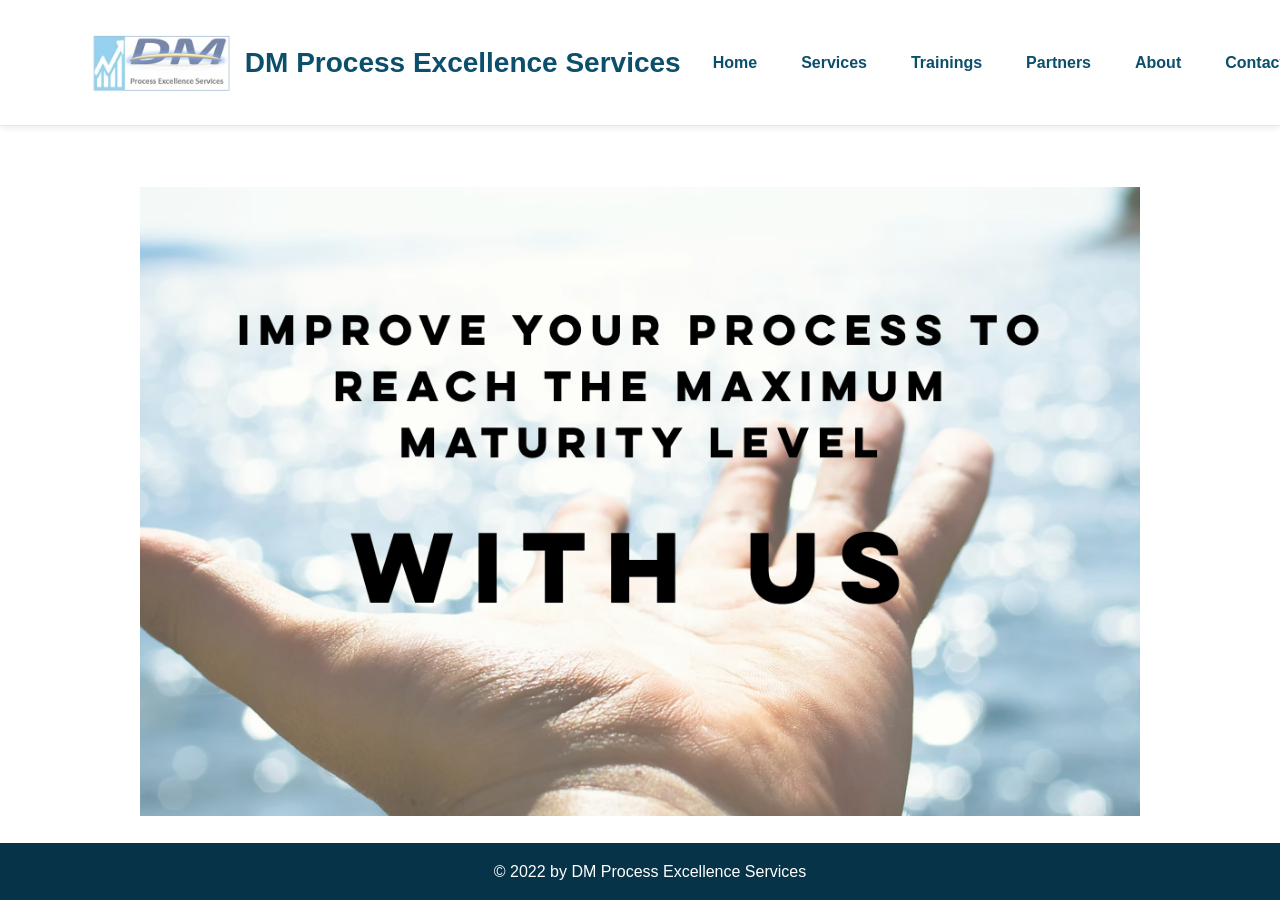
<file: index.html>
<!-- FILE: index.html (HOME) -->
<!DOCTYPE html>
<html lang="en">
<head>
<meta charset="UTF-8" />
<meta name="viewport" content="width=device-width, initial-scale=1.0" />
<title>DMPES | Process Excellence Services</title>
<link rel="stylesheet" href="style.css" />
</head>
<body>
<nav class="site-header">
<div class="nav-inner">
<div class="brand">
<img src="images/logo.png" alt="DMPES Logo" class="brand-logo" />
<span class="brand-name">DM Process Excellence Services</span>
</div>
<ul class="menu">
<li><a href="index.html">Home</a></li>
<li><a href="services.html">Services</a></li>
<li><a href="trainings.html">Trainings</a></li>
<li><a href="partners.html">Partners</a></li>
<li><a href="about.html">About</a></li>
<li><a href="contact.html">Contact</a></li>
</ul>
</div>
</nav>
<section class="full-image-section">
<img src="images/home.png" alt="Process Excellence and Maturity Improvement" />
</section>
<footer>© 2022 by DM Process Excellence Services</footer>
</body>
</html>
</file>
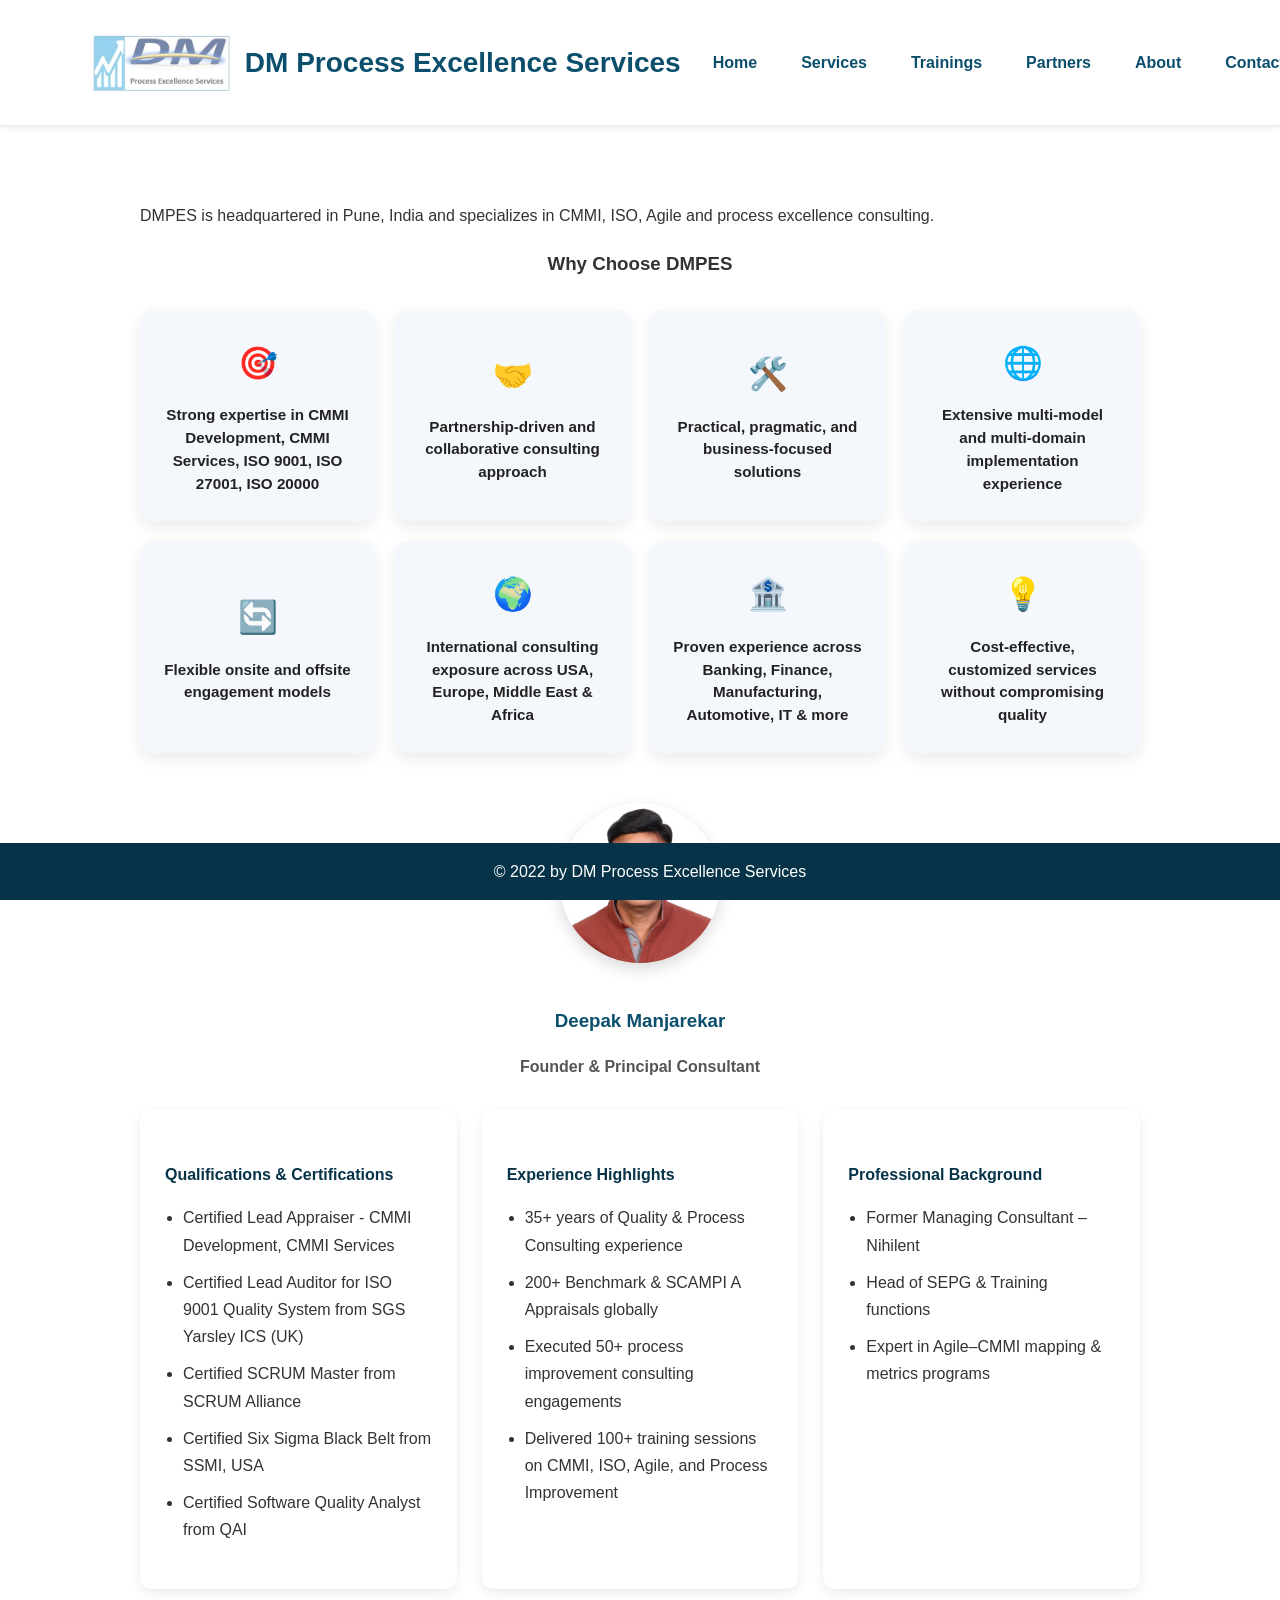
<file: about.html>
<!-- FILE: about.html -->
<!DOCTYPE html>
<html lang="en">
<head>
<meta charset="UTF-8" />
<meta name="viewport" content="width=device-width, initial-scale=1.0" />
<title>About Us | DMPES</title>
<link rel="stylesheet" href="style.css" />
</head>
<body>
<nav class="site-header">
<div class="nav-inner">
<div class="brand">
<img src="images/logo.png" alt="DMPES Logo" class="brand-logo" />
<span class="brand-name">DM Process Excellence Services</span>
</div>
<ul class="menu">
<li><a href="index.html">Home</a></li>
<li><a href="services.html">Services</a></li>
<li><a href="trainings.html">Trainings</a></li>
<li><a href="partners.html">Partners</a></li>
<li><a href="about.html">About</a></li>
<li><a href="contact.html">Contact</a></li>
</ul>
</div>
</nav>
<section>
<p>DMPES is headquartered in Pune, India and specializes in CMMI, ISO, Agile and process excellence consulting.</p>


<h3 class="why-title">Why Choose DMPES</h3>

<div class="why-grid">
  <div class="why-card">
    <span class="why-icon">🎯</span>
    <p>Strong expertise in CMMI Development, CMMI Services, ISO 9001, ISO 27001, ISO 20000</p>
  </div>

  <div class="why-card">
    <span class="why-icon">🤝</span>
    <p>Partnership-driven and collaborative consulting approach</p>
  </div>

  <div class="why-card">
    <span class="why-icon">🛠️</span>
    <p>Practical, pragmatic, and business-focused solutions</p>
  </div>

  <div class="why-card">
    <span class="why-icon">🌐</span>
    <p>Extensive multi-model and multi-domain implementation experience</p>
  </div>

  <div class="why-card">
    <span class="why-icon">🔄</span>
    <p>Flexible onsite and offsite engagement models</p>
  </div>

  <div class="why-card">
    <span class="why-icon">🌍</span>
    <p>International consulting exposure across USA, Europe, Middle East & Africa</p>
  </div>

  <div class="why-card">
    <span class="why-icon">🏦</span>
    <p>Proven experience across Banking, Finance, Manufacturing, Automotive, IT & more</p>
  </div>

  <div class="why-card">
    <span class="why-icon">💡</span>
    <p>Cost-effective, customized services without compromising quality</p>
  </div>
</div>


<div class="founder">
<div class="founder-header">
<img src="images/deepakmanjarekar.JPG" alt="Deepak Manjarekar - Founder & Principal Consultant, DMPES" class="founder-photo" />
<h3>Deepak Manjarekar</h3>
<p class="title">Founder & Principal Consultant</p>
</div>


<div class="founder-grid">
<div class="founder-card">
<h4>Qualifications & Certifications</h4>
<ul>
<li>Certified Lead Appraiser - CMMI Development, CMMI Services</li>
<li>Certified Lead Auditor for ISO 9001 Quality System from SGS Yarsley ICS (UK)</li>
<li>Certified SCRUM Master from SCRUM Alliance</li>
<li>Certified Six Sigma Black Belt from SSMI, USA</li>
<li>Certified Software Quality Analyst from QAI</li>
</ul>
</div>


<div class="founder-card">
<h4>Experience Highlights</h4>
<ul>
<li>35+ years of Quality & Process Consulting experience</li>
<li>200+ Benchmark & SCAMPI A Appraisals globally</li>
<li>Executed 50+ process improvement consulting engagements</li>
<li>Delivered 100+ training sessions on CMMI, ISO, Agile, and Process Improvement</li>
</ul>
</div>


<div class="founder-card">
<h4>Professional Background</h4>
<ul>
<li>Former Managing Consultant – Nihilent</li>
<li>Head of SEPG & Training functions</li>
<li>Expert in Agile–CMMI mapping & metrics programs</li>
</ul>
</div>
</div>
</div>
</section>
<footer>© 2022 by DM Process Excellence Services</footer>
</html>
</file>
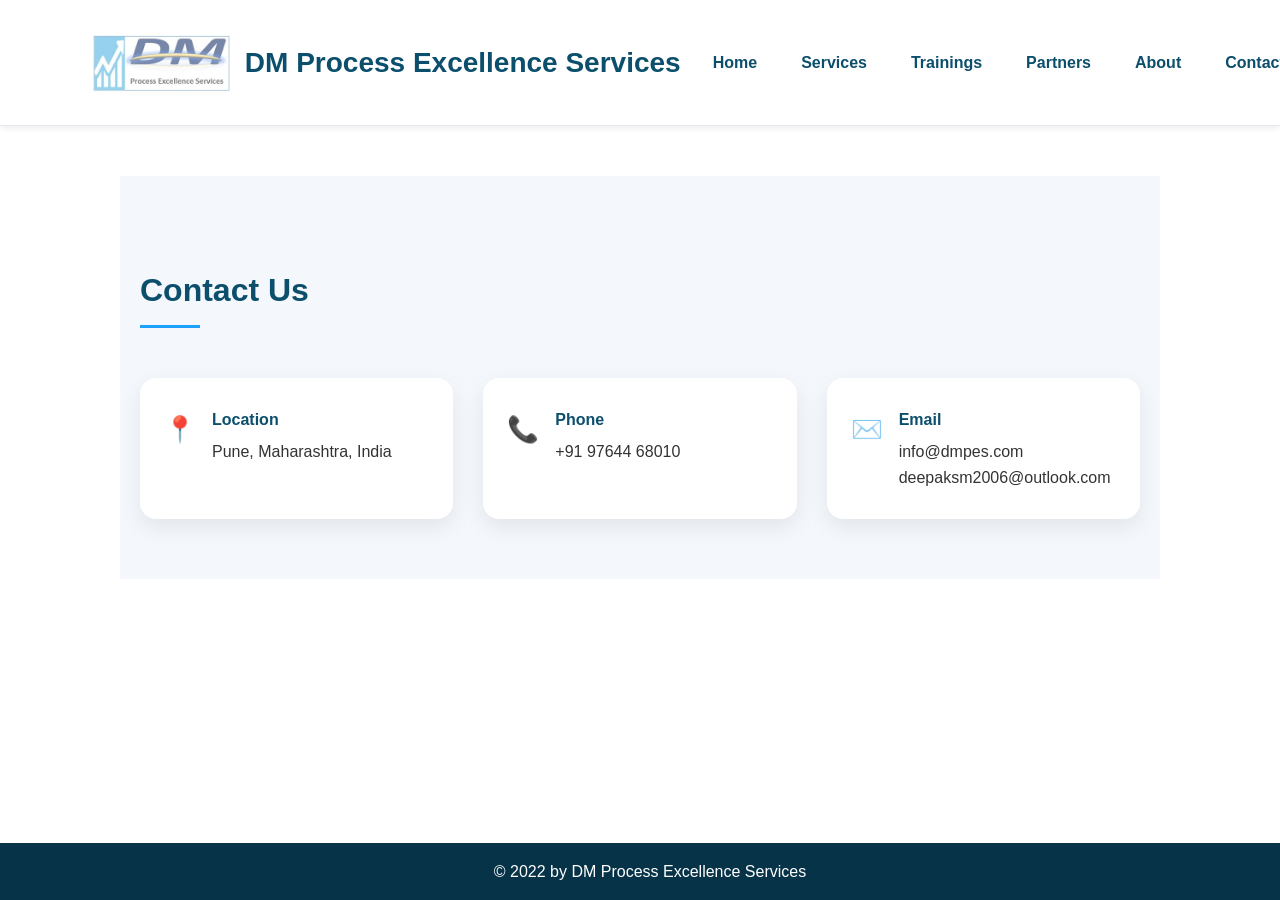
<file: contact.html>
<!-- FILE: contact.html -->
<!DOCTYPE html>
<html lang="en">
<head>
<meta charset="UTF-8" />
<meta name="viewport" content="width=device-width, initial-scale=1.0" />
<title>Contact | DMPES</title>
<link rel="stylesheet" href="style.css" />
</head>
<body>
<nav class="site-header">
<div class="nav-inner">
<div class="brand">
<img src="images/logo.png" alt="DMPES Logo" class="brand-logo" />
<span class="brand-name">DM Process Excellence Services</span>
</div>
<ul class="menu">
<li><a href="index.html">Home</a></li>
<li><a href="services.html">Services</a></li>
<li><a href="trainings.html">Trainings</a></li>
<li><a href="partners.html">Partners</a></li>
<li><a href="about.html">About</a></li>
<li><a href="contact.html">Contact</a></li>
</ul>
</div>
</nav>
<section class="contact-card">
<div class="contact-inner">
<h2>Contact Us</h2>
<div class="contact-grid">
  <div class="contact-item">
    <span class="icon">📍</span>
    <div>
      <h4>Location</h4>
      <p>Pune, Maharashtra, India</p>
    </div>
  </div>

  <div class="contact-item">
    <span class="icon">📞</span>
    <div>
      <h4>Phone</h4>
      <p>+91 97644 68010</p>
    </div>
  </div>

  <div class="contact-item">
    <span class="icon">✉️</span>
    <div>
      <h4>Email</h4>
      <p>info@dmpes.com<br />deepaksm2006@outlook.com</p>
    </div>
  </div>
</div>
</div>
</section>
<footer>© 2022 by DM Process Excellence Services</footer>
</body>
</html>
</file>
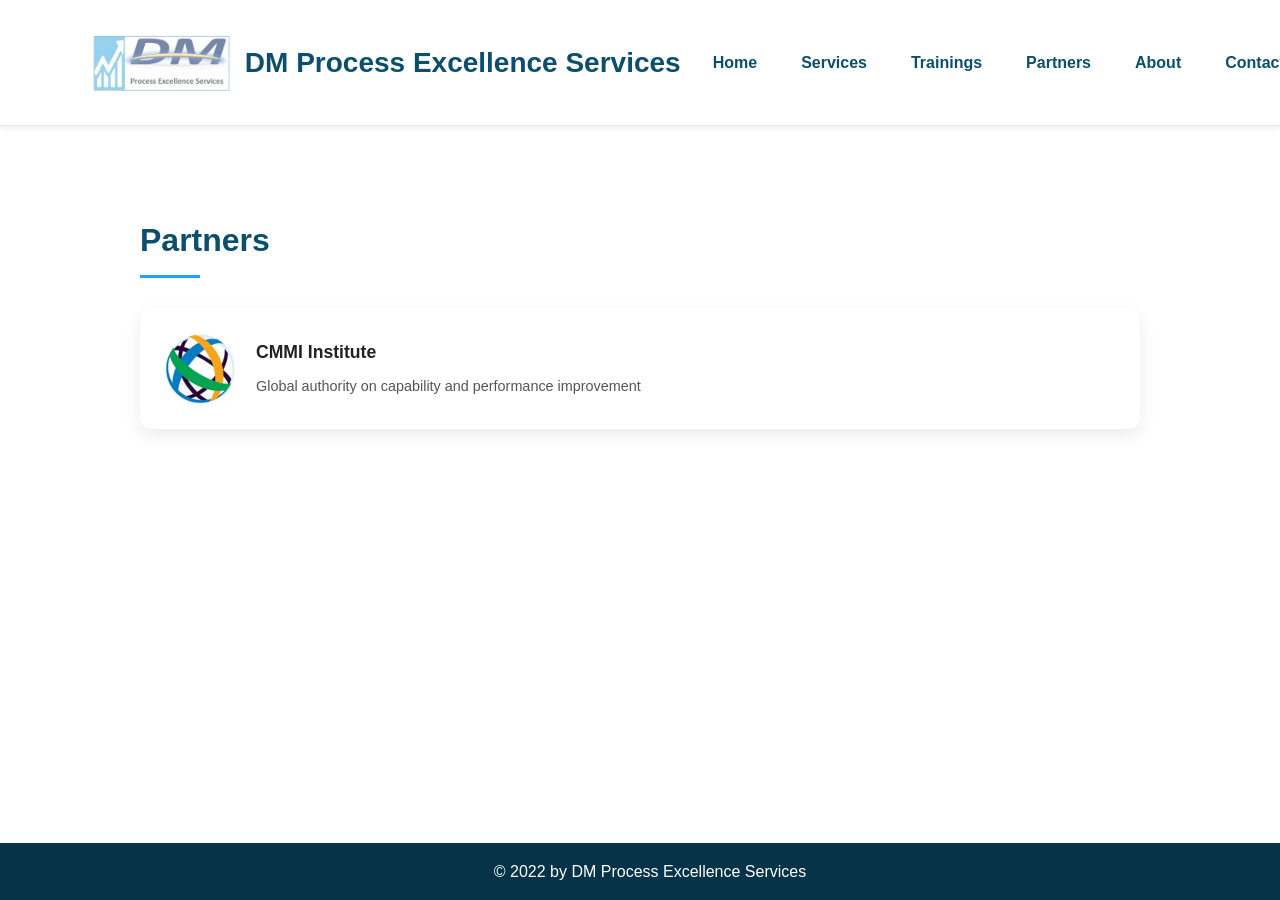
<file: partners.html>
<!-- FILE: partners.html -->
<!DOCTYPE html>
<html lang="en">
<head>
<meta charset="UTF-8" />
<meta name="viewport" content="width=device-width, initial-scale=1.0" />
<title>Contact | DMPES</title>
<link rel="stylesheet" href="style.css" />
</head>
<body>
<nav class="site-header">
<div class="nav-inner">
<div class="brand">
<img src="images/logo.png" alt="DMPES Logo" class="brand-logo" />
<span class="brand-name">DM Process Excellence Services</span>
</div>
<ul class="menu">
<li><a href="index.html">Home</a></li>
<li><a href="services.html">Services</a></li>
<li><a href="trainings.html">Trainings</a></li>
<li><a href="partners.html">Partners</a></li>
<li><a href="about.html">About</a></li>
<li><a href="contact.html">Contact</a></li>
</ul>
</div>
</nav>
<section>
  <h2>Partners</h2>

  <div class="card-grid">
    <a
      href="https://cmmiinstitute.com/"
      target="_blank"
      rel="noopener noreferrer"
      class="partner-card"
    >
      <img
        src="images/cmmi-logo.png"
        alt="CMMI Institute Logo"
        class="partner-logo"
      />
      <div class="partner-info">
        <h3>CMMI Institute</h3>
        <p>Global authority on capability and performance improvement</p>
      </div>
    </a>
  </div>
</section>
<footer>© 2022 by DM Process Excellence Services</footer>
</body>
</html>
</file>
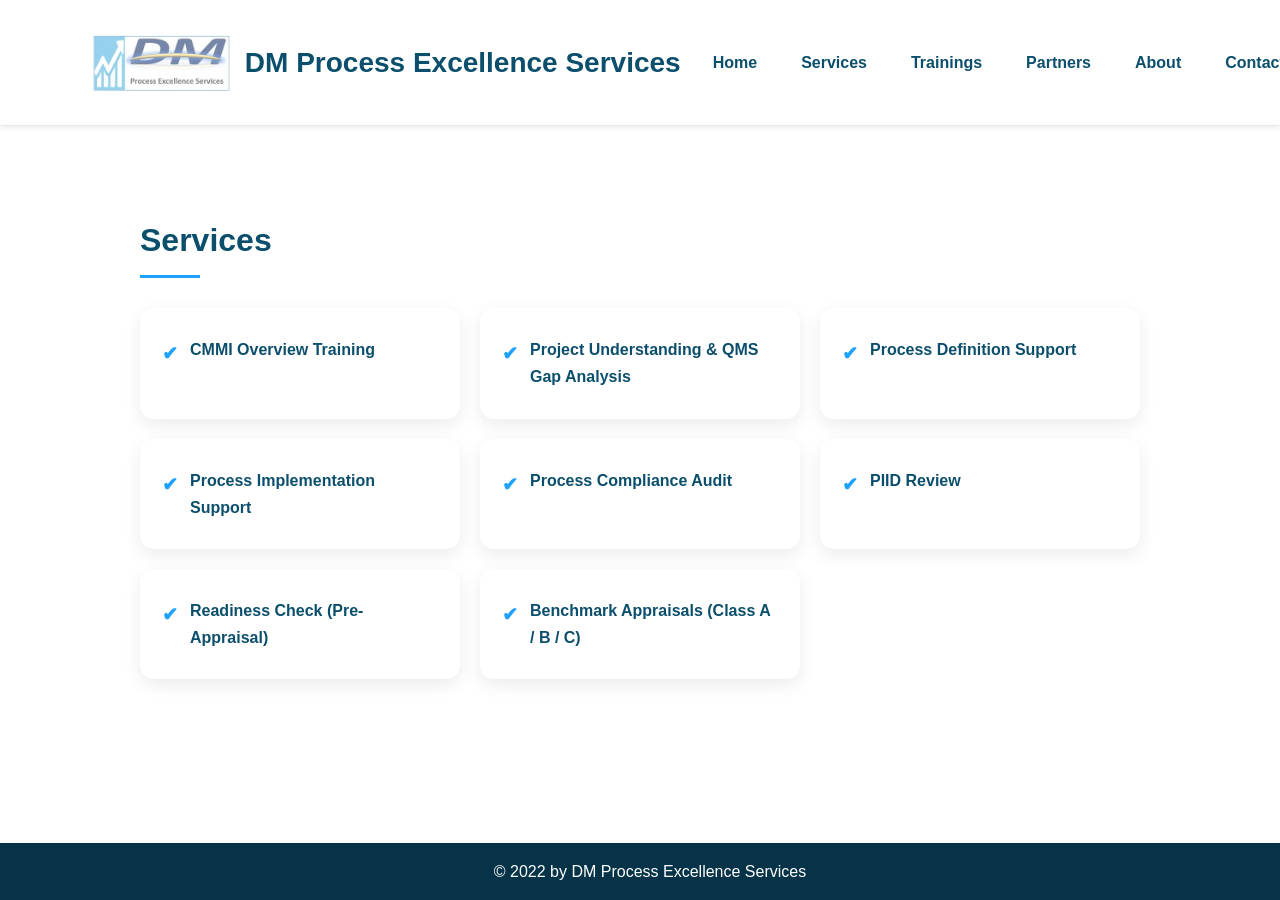
<file: services.html>
<!-- FILE: services.html -->
<!DOCTYPE html>
<html lang="en">
<head>
<meta charset="UTF-8" />
<meta name="viewport" content="width=device-width, initial-scale=1.0" />
<title>Services | DMPES</title>
<link rel="stylesheet" href="style.css" />
</head>
<body>
<nav class="site-header">
<div class="nav-inner">
<div class="brand">
<img src="images/logo.png" alt="DMPES Logo" class="brand-logo" />
<span class="brand-name">DM Process Excellence Services</span>
</div>
<ul class="menu">
<li><a href="index.html">Home</a></li>
<li><a href="services.html">Services</a></li>
<li><a href="trainings.html">Trainings</a></li>
<li><a href="partners.html">Partners</a></li>
<li><a href="about.html">About</a></li>
<li><a href="contact.html">Contact</a></li>
</ul>
</div>
</nav>
<section>
<h2>Services</h2>
<div class="card-grid">
<div class="card"><span class="icon">✔</span> CMMI Overview Training</div>
<div class="card"><span class="icon">✔</span> Project Understanding & QMS Gap Analysis</div>
<div class="card"><span class="icon">✔</span> Process Definition Support</div>
<div class="card"><span class="icon">✔</span> Process Implementation Support</div>
<div class="card"><span class="icon">✔</span> Process Compliance Audit</div>
<div class="card"><span class="icon">✔</span> PIID Review</div>
<div class="card"><span class="icon">✔</span> Readiness Check (Pre-Appraisal)</div>
<div class="card"><span class="icon">✔</span> Benchmark Appraisals (Class A / B / C)</div>
</div>
</section>
<footer>© 2022 by DM Process Excellence Services</footer>
</body>
</html>
</file>
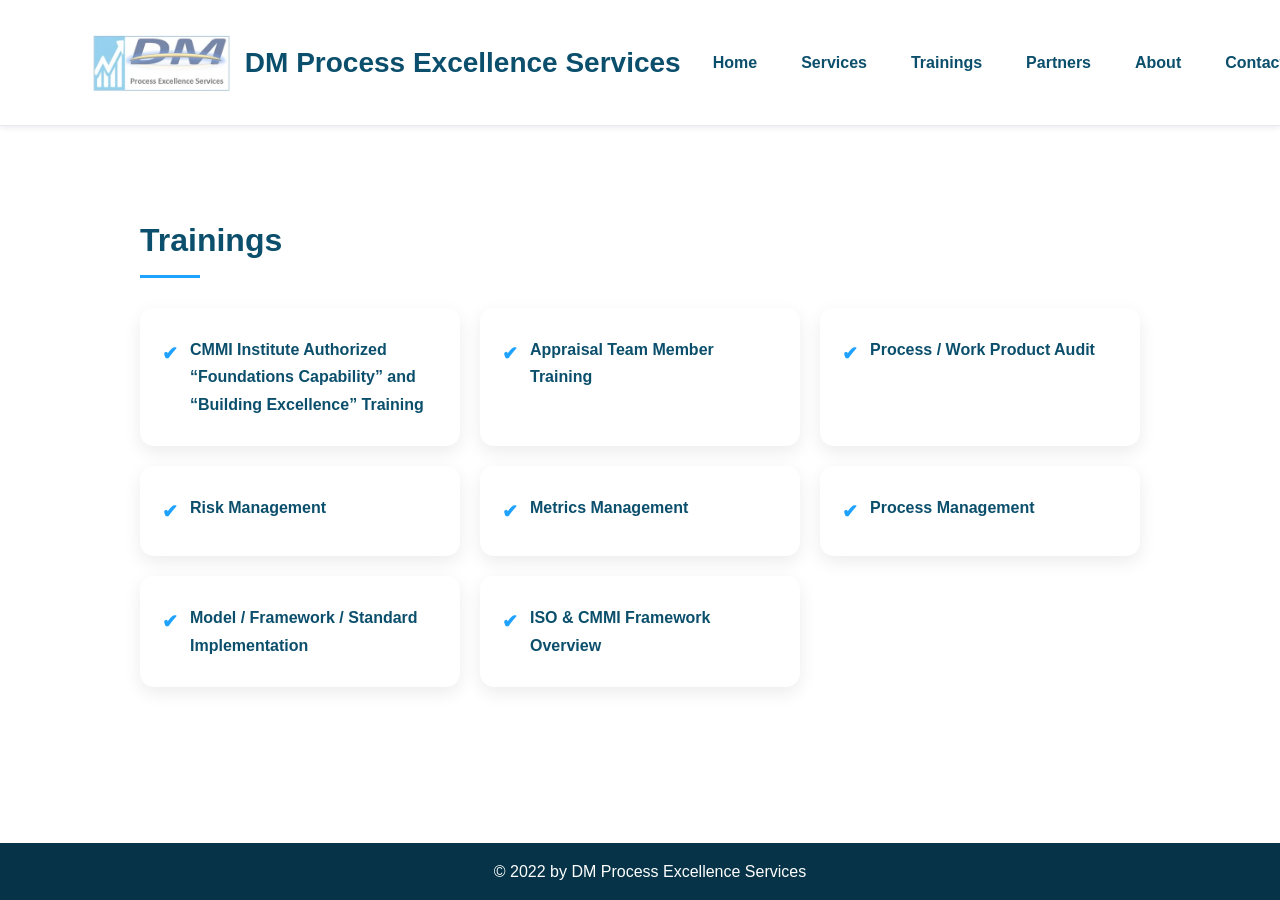
<file: trainings.html>
<!-- FILE: trainings.html -->
<!DOCTYPE html>
<html lang="en">
<head>
<meta charset="UTF-8" />
<meta name="viewport" content="width=device-width, initial-scale=1.0" />
<title>Trainings | DMPES</title>
<link rel="stylesheet" href="style.css" />
</head>
<body>
<nav class="site-header">
<div class="nav-inner">
<div class="brand">
<img src="images/logo.png" alt="DMPES Logo" class="brand-logo" />
<span class="brand-name">DM Process Excellence Services</span>
</div>
<ul class="menu">
<li><a href="index.html">Home</a></li>
<li><a href="services.html">Services</a></li>
<li><a href="trainings.html">Trainings</a></li>
<li><a href="partners.html">Partners</a></li>
<li><a href="about.html">About</a></li>
<li><a href="contact.html">Contact</a></li>
</ul>
</div>
</nav>
<section>
<h2>Trainings</h2>
<div class="card-grid">
<div class="card"><span class="icon">✔</span> CMMI Institute Authorized  “Foundations Capability” and “Building Excellence” Training</div>
<div class="card"><span class="icon">✔</span> Appraisal Team Member Training</div>
<div class="card"><span class="icon">✔</span> Process / Work Product Audit</div>
<div class="card"><span class="icon">✔</span> Risk Management</div>
<div class="card"><span class="icon">✔</span> Metrics Management</div>
<div class="card"><span class="icon">✔</span> Process Management</div>
<div class="card"><span class="icon">✔</span> Model / Framework / Standard Implementation</div>
<div class="card"><span class="icon">✔</span> ISO & CMMI Framework Overview</div>
</div>
</section>
<footer>© 2022 by DM Process Excellence Services</footer>
</body>
</html>
</file>
<file: style.css>
:root{--primary:#0b4f6c;--bg:#f4f7fb}
body{margin:0;font-family:Segoe UI,Arial,sans-serif;line-height:1.7;color:#333}
/* .hero{background:linear-gradient(135deg,#0b4f6c,#063347);color:#fff;padding:55px 20px}

.hero-content{
  max-width:1100px;
  margin:auto;
  display:flex;
  align-items:center;
  justify-content:center;
}

.hero-content.single{
  text-align:center;
}

.hero-text h1{font-size:2.6rem;margin-bottom:15px}
.hero-text p{font-size:1.15rem;opacity:.9} */

.tagline{
  margin-top:8px;
  font-size:0.95rem;
  letter-spacing:0.4px;
  opacity:0.85;
}


/* .hero-text h1{font-size:2.6rem;margin-bottom:15px}
.hero-text p{font-size:1.15rem;opacity:.9} */



@media(max-width:768px){
  .hero-content{text-align:center}
}

.full-image-section{
  width:100%;
  height:70vh;
  overflow:hidden;
}

.full-image-section img{
  width:100%;
  height:100%;
  object-fit:cover;
  display:block;
}

  
nav{background:#fff;padding:15px;text-align:center;box-shadow:0 2px 6px rgba(0,0,0,.08)}
nav a{margin:0 12px;color:var(--primary);text-decoration:none;font-weight:600}

.nav-inner{
  display:flex;
  align-items:center;
  justify-content:space-between;
  max-width:1100px;
  margin:auto;
}

.logo img{
  height:45px;
  width:auto;
}
section{padding:60px 20px;max-width:1000px;margin:auto}
h2{color:var(--primary)}
.hero-divider{
  height:4px;
  width:100%;
  background:linear-gradient(90deg,#0b4f6c,#1fa2ff,#0b4f6c);
}

.hero-company{font-weight:600;letter-spacing:.5px}

.hero-text h1{
  font-size:2.8rem;
  line-height:1.25;
}

section h2{
  font-size:2rem;
  color:#0b4f6c;
  margin-bottom:25px;
  position:relative;
}

section h2::after{
  content:"";
  width:60px;
  height:3px;
  background:#1fa2ff;
  display:block;
  margin-top:8px;
}

.welcome-content{
  display:grid;
  grid-template-columns:1.2fr 1fr;
  gap:40px;
  align-items:center;
}

.welcome-image img{
  width:100%;
  max-width:420px;
  border-radius:16px;
  box-shadow:0 10px 26px rgba(0,0,0,.15);
}

@media(max-width:768px){
  .welcome-content{grid-template-columns:1fr}
  .welcome-image img{margin:auto}
}

.card:hover,.why-card:hover{
  transform:translateY(-6px);
  box-shadow:0 12px 26px rgba(0,0,0,.12);
}

.card,.why-card{transition:all .25s ease}

.site-header{
  background:#ffffff;
  border-bottom:1px solid #e6e9ef;
  position:sticky;
  top:0;
  z-index:1000;
}

.nav-inner{
  max-width:1100px;
  margin:auto;
  padding:14px 20px;
  display:flex;
  align-items:center;
  justify-content:space-between;
}

.brand{
  display:flex;
  align-items:center;
  gap:12px;
}

.brand-logo{
  height:65px;
  width:auto;
}

.brand-name{
  font-size:28px;
  font-family: 'Avenir Light', sans-serif;
  font-weight:bolder;
  color:#0b4f6c;
  white-space:nowrap;
}

.menu{
  list-style:none;
  display:flex;
  gap:20px;
  margin: 20px;
  padding: 0;
}

.menu a{
  text-decoration:none;
  color:#0b4f6c;
  font-weight:bold;
  font-family: 'Avenir Light', sans-serif;
}

.menu a:hover{
  color:#1fa2ff;
}

.menu a.active{
  color:#1fa2ff;
  position:relative;
}

.menu a.active::after{
  content:"";
  position:absolute;
  left:0;
  bottom:-6px;
  width:100%;
  height:3px;
  background:#1fa2ff;
  border-radius:2px;
}

footer{
background:#063347;
color:#fff;
text-align:center;
padding:15px 10px;
position:fixed;
bottom:0;
left:0;
width:100%;
z-index:1000;
}

.card-grid{
  display:grid;
  grid-template-columns:repeat(auto-fit,minmax(260px,1fr));
  gap:20px;
  margin-top:30px;
}

.card{
  background:#fff;
  padding:28px 22px;
  border-radius:14px;
  box-shadow:0 6px 18px rgba(0,0,0,0.08);
  font-weight:600;
  color:#0b4f6c;
  display:flex;
  align-items:flex-start;
  gap:12px;
}

.partner-card {
  display: flex;
  align-items: center;
  gap: 16px;
  padding: 20px;
  border-radius: 12px;
  background: #ffffff;
  text-decoration: none;
  color: #222;
  box-shadow: 0 6px 18px rgba(0, 0, 0, 0.08);
  transition: transform 0.2s ease, box-shadow 0.2s ease;
}

.partner-card:hover {
  transform: translateY(-4px);
  box-shadow: 0 10px 28px rgba(0, 0, 0, 0.12);
}

.partner-logo {
  width: 80px;
  height: auto;
  object-fit: contain;
}

.partner-info h3 {
  margin: 0 0 6px;
  font-size: 1.1rem;
  font-weight: 600;
}

.partner-info p {
  margin: 0;
  font-size: 0.9rem;
  color: #555;
}

.icon{
  color:#1fa2ff;
  font-size:1.2rem;
  margin-top:2px;
}

.card:hover{
  transform:translateY(-5px);
  box-shadow:0 8px 20px rgba(0,0,0,0.12);
}

.founder{margin-top:40px}

.founder-header{text-align:center;margin-bottom:30px}
.founder-header h3{margin-bottom:5px;color:#0b4f6c}
.founder-header .title{font-weight:600;color:#555}

.founder-photo{
  width:160px;
  height:160px;
  object-fit:cover;
  border-radius:50%;
  margin-bottom:15px;
  box-shadow:0 6px 16px rgba(0,0,0,0.15);
}

.founder-grid{
  display:grid;
  grid-template-columns:repeat(auto-fit,minmax(280px,1fr));
  gap:25px;
}

.founder-card{
  background:#fff;
  padding:30px 25px;
  border-radius:12px;
  box-shadow:0 4px 12px rgba(0,0,0,0.08);
}

.founder-card h4{
  margin-bottom:15px;
  color:#063347;
}

.founder-card ul{
  padding-left:18px;
}

.founder-card li{margin-bottom:10px}
/* 
.why-grid {
  display: grid;
  grid-template-columns: repeat(4, 1fr);
  gap: 20px;
  margin: 30px 0 50px;
}

@media (max-width: 1024px) {
  .why-grid {
    grid-template-columns: repeat(2, 1fr);
  }
}

@media (max-width: 600px) {
  .why-grid {
    grid-template-columns: 1fr;
  }
}

.why-card {
  background: #f4f7fb;
  padding: 22px 20px;
  border-left: 5px solid #0b4f6c;
  border-radius: 8px;
  font-weight: 600;
  box-shadow: 0 4px 10px rgba(0,0,0,0.06);

  display: flex;
  align-items: flex-start;
  gap: 12px;
}

.why-card .icon {
  color: #0b4f6c;
  font-size: 1.1rem;
  line-height: 1.4;
  flex-shrink: 0;
}

.why-card:hover {
  transform: translateY(-3px);
  transition: transform 0.2s ease;
} */

.why-title {
  text-align: center;
  margin-bottom: 28px;
}

.why-grid {
  display: grid;
  grid-template-columns: repeat(4, 1fr);
  gap: 20px;
  margin: 30px 0 50px;
}

@media (max-width: 1024px) {
  .why-grid {
    grid-template-columns: repeat(2, 1fr);
  }
}

@media (max-width: 600px) {
  .why-grid {
    grid-template-columns: 1fr;
  }
}

.why-card {
  background: #f4f7fb;
  padding: 26px 22px;
  border-radius: 12px;
  text-align: center;
  box-shadow: 0 6px 16px rgba(0,0,0,0.08);
  transition: transform 0.2s ease, box-shadow 0.2s ease;

  display: flex;
  flex-direction: column;
  align-items: center;
  justify-content: center;
}

.why-card:hover {
  transform: translateY(-4px);
  box-shadow: 0 10px 28px rgba(0,0,0,0.12);
}

.why-icon {
  font-size: 2rem;
  margin-bottom: 14px;
}

.why-card p {
  margin: 0;
  font-weight: 600;
  font-size: 0.95rem;
  color: #222;
  line-height: 1.5;
}


.contact-card{
background:#f4f7fb;
padding:60px 20px;
margin-top: 50px;
}


.contact-inner{
max-width:1100px;
margin:auto;
}


.contact-grid{
display:grid;
grid-template-columns:repeat(auto-fit,minmax(260px,1fr));
gap:30px;
margin-top:50px;
}


.contact-item{
background:#fff;
border-radius:16px;
padding:28px 24px;
display:flex;
gap:16px;
box-shadow:0 8px 22px rgba(0,0,0,0.08);
}


.contact-item h4{
margin:0 0 6px;
color:#0b4f6c;
}


.contact-item p{
margin:0;
line-height:1.6;
}


.contact-item .icon{
font-size:1.6rem;
color:#1fa2ff;
}
</file>
